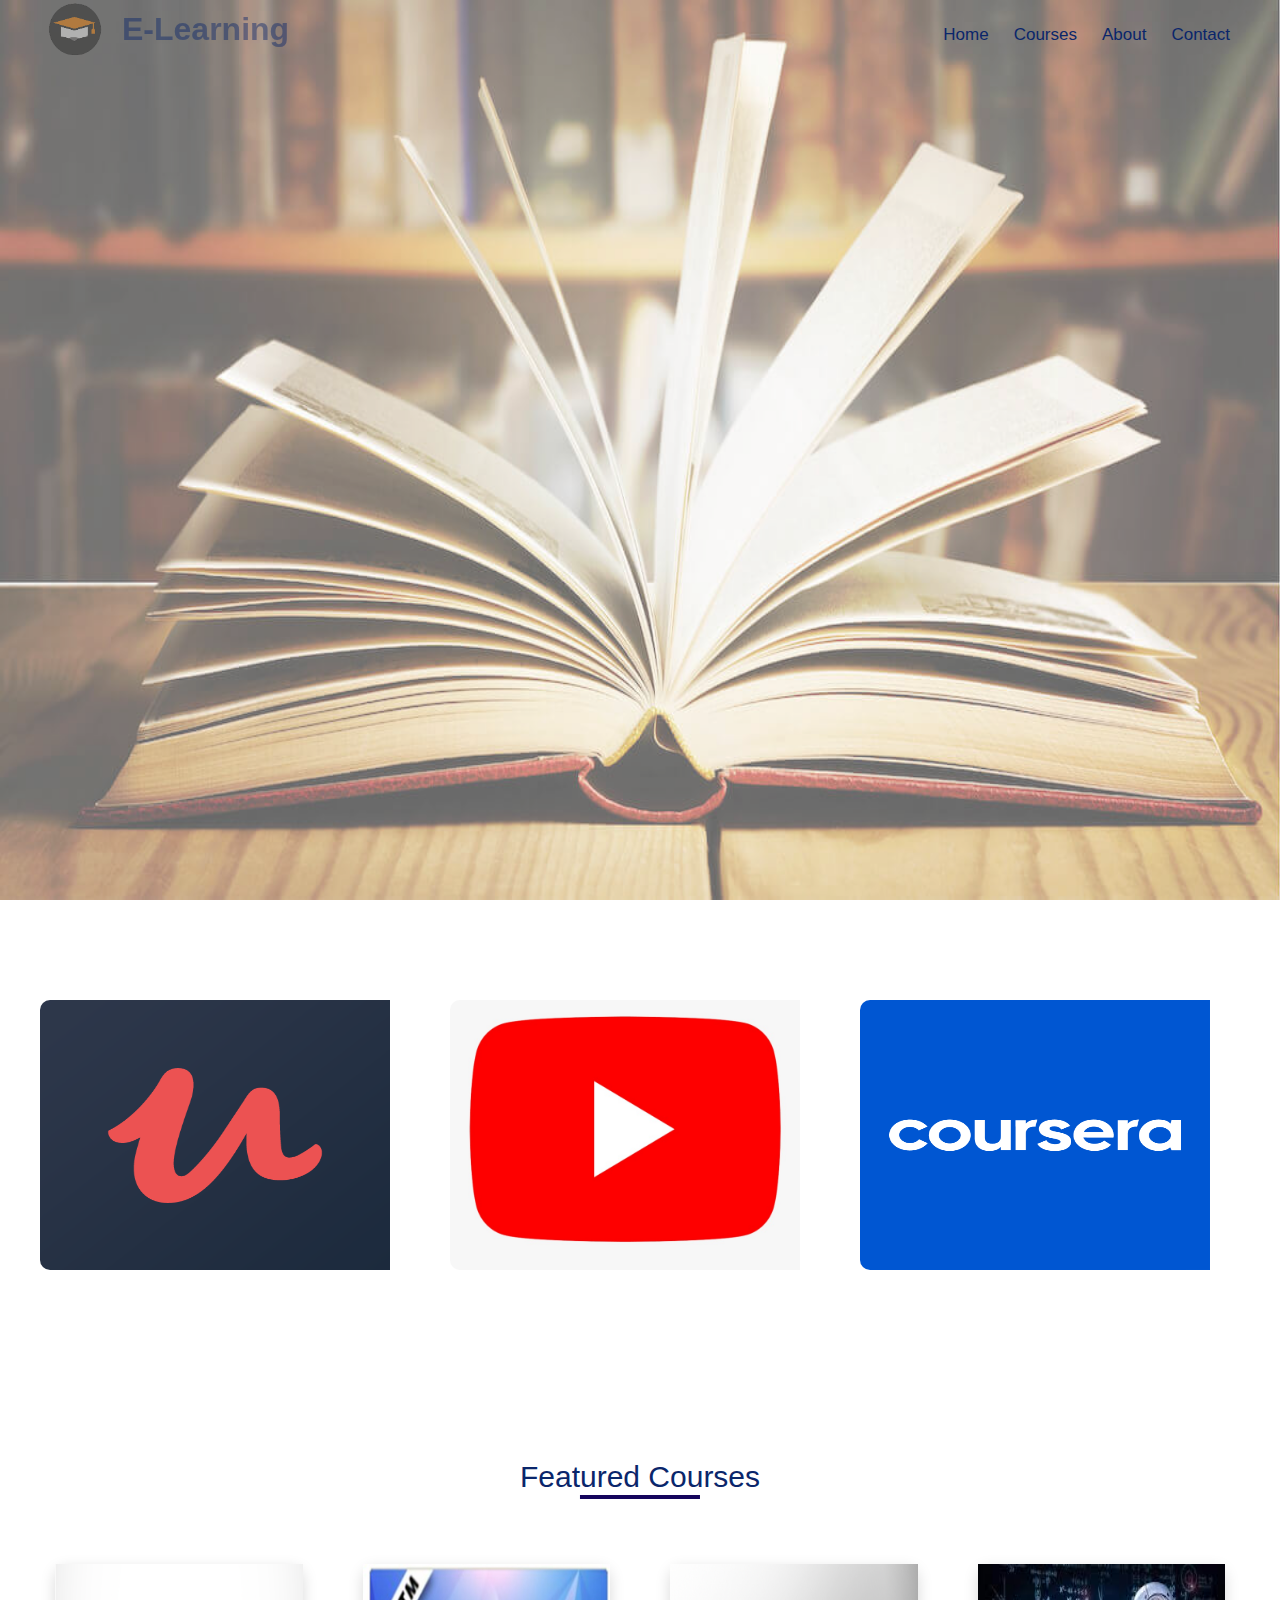
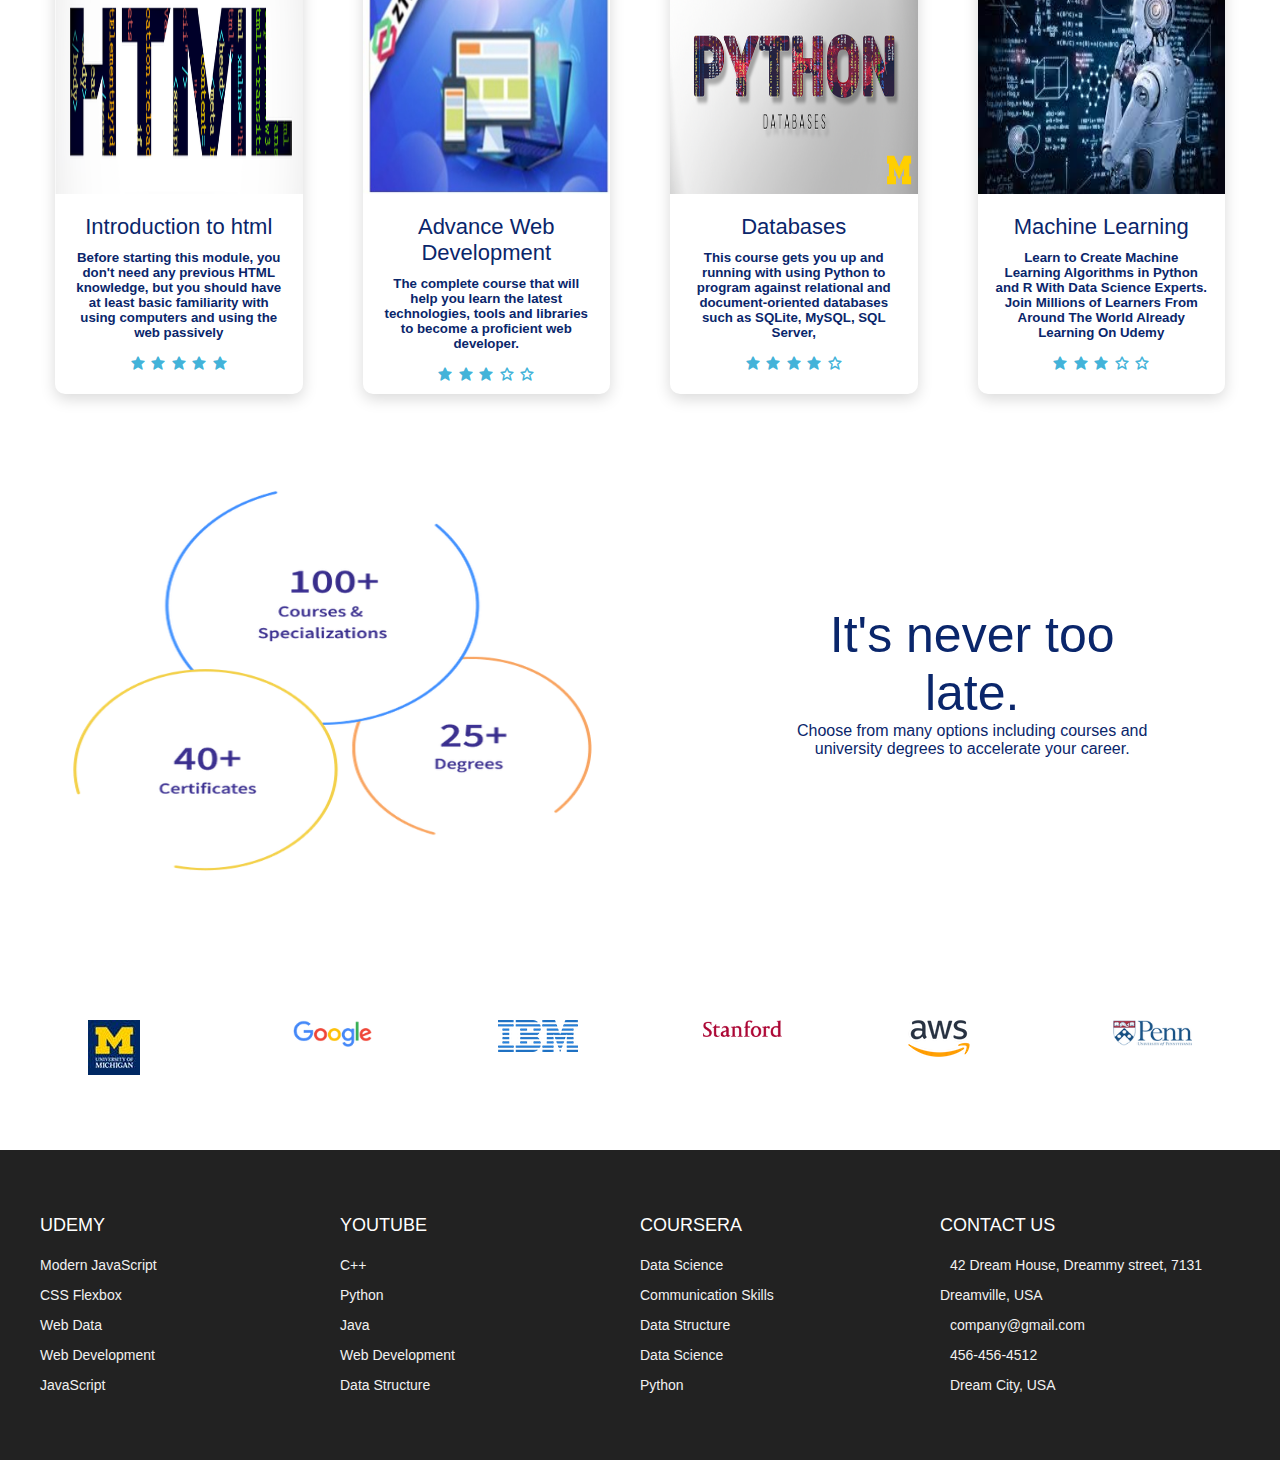
<file: index.html>
<!DOCTYPE html>
<html lang="en">

<head>
  <meta charset="UTF-8" />
  <meta name="viewport" content="width=device-width, initial-scale=1.0" />
  <!-- Favicon -->
  <link rel="shortcut icon" href="/images/main_logo.png" type="image/x-icon">
  <!-- Box icons -->
  <link rel="stylesheet" href="https://cdn.jsdelivr.net/npm/boxicons@latest/css/boxicons.min.css" />

  <!-- Custom StyleSheet -->
  <link rel="stylesheet" href="./css/styles.css" />
  <title>E-Learning</title>
</head>

<body>
  <!-- Header -->
  <header id="home" class="header">
    <img class="bg" src="images/background1.jpg" alt="">
    
    <!-- Navigation -->
    <nav class="nav">
      <div class="navigation container">
        <div class="logo">
          <img src="images/main_logo.png" alt="">
          <h1>E-Learning</h1>
        </div>

        <div class="menu">
          <div class="top-nav">
            <div class="logo">
              <!-- <h1>LOGO</h1> -->
            </div>
            <div class="close">
              <i class="bx bx-x"></i>
            </div>
          </div>

          <ul class="nav-list">
            <li class="nav-item">
              <a href="#home" class="nav-link scroll-link">Home</a>
            </li>
            <li class="nav-item">
              <a href="#courses" class="nav-link">Courses</a>
            </li>
            <li class="nav-item">
              <a href="#about" class="nav-link scroll-link">About</a>
            </li>
            <li class="nav-item">
              <a href="#footer" class="nav-link scroll-link">Contact</a>
            </li>
            <!-- <li class="nav-item">
              <a href="#account" class="nav-link scroll-link">Account</a>
            </li> -->
            <!-- <li class="nav-item">
              <a href="cart.html" class="nav-link icon"><i class="bx bx-shopping-bag"></i></a>
            </li> -->
          </ul>
        </div>

        <a href="cart.html" class="cart-icon">
          <i class="bx bx-shopping-bag"></i>
        </a>

        <div class="hamburger">
          <i class="bx bx-menu"></i>
        </div>
      </div>
    </nav>

    <!-- Hero -->
    
    
     

    <div class="hero-content">
      <div id="myBlinkingDiv"><h2>Enroll for free<br> starts from 15 th july</h2></div>
      
      <h1>
        <span>Thoroughgoing way </span>
        <span>to educate</span>
      </h1>
      <a class="btn" href="http://localhost/course/">Register Now</a>
    </div>
  </header>

  <!-- Main -->
  <main>
    <section class="advert section">
      <div class="advert-center container">
        <div class="advert-box">
          <div class="dotted">
            <div class="content">
              <!-- <h2>
                Girls <br />
                Clothing
              </h2>
              <h4>Worlds Best Brands</h4> -->
            </div>
          </div>
          <a href="udemy.html"> <img src="images/udemy_logo2.png" alt=""></a>
        </div>

        <div class="advert-box">
          <div class="dotted">
            <div class="content">
              <!-- <h2>
                Summer <br />
                Clothing
              </h2>
              <h4>Worlds Best Brands</h4> -->
            </div>
          </div>
        <a href="youtube.html"> <img src="images/youtube_logo.jpeg" alt=""></a>
        </div>

        <div class="advert-box">
          <div class="dotted">
            <div class="content">
              <!-- <h2>
                Boys <br />
                Clothing
              </h2>
              <h4>Worlds Best Brands</h4> -->
            </div>
          </div>
          <a href="coursera.html"> <img src="images/coursera_logo.png" alt=""></a>
        </div>
      </div>
    </section>

    <!-- Featured -->
    <section class="section featured" id="courses">
      <div class="title">
        <h1>Featured Courses</h1>
      </div>

      <div class="product-center container">
        <div class="product">
          <div class="product-header">
              <img src="images/coursera_c1.png" alt="">
              <ul class="icons">
                  <span><i class="bx bx-heart"></i></span>
                  <a href="cart.html"> <span><i class="bx bx-shopping-bag"></i></span>
                  </a>
                  <span><i class="bx bx-search"></i></span>
              </ul>
          </div>
          <div class="product-footer">
              
                  <h3>Introduction to html</h3>
                  <h5>Before starting this module, you don't need any previous HTML knowledge, but you should have at least basic familiarity with using computers and using the web passively</h5>
              
              <div class="rating">
                  <i class="bx bxs-star"></i>
                  <i class="bx bxs-star"></i>
                  <i class="bx bxs-star"></i>
                  <i class="bx bxs-star"></i>
                  <i class="bx bxs-star"></i>
              </div>
              <h4 class="price"></h4>
          </div>
      </div>
      <div class="product">
        <div class="product-header">
            <img src="images/udemy_c6.jpeg" alt="">

            <ul class="icons">
                <span><i class="bx bx-heart"></i></span>
                <span><i class="bx bx-shopping-bag"></i></span>
                <span><i class="bx bx-search"></i></span>
            </ul>
        </div>
        <div class="product-footer">
            <h3>Advance Web Development</h3>
            <h5>  The complete course that will help you learn the latest technologies, tools and libraries to become a proficient web developer. </h5>
            <div class="rating">
                <i class="bx bxs-star"></i>
                <i class="bx bxs-star"></i>
                <i class="bx bxs-star"></i>
                <i class="bx bx-star"></i>
                <i class="bx bx-star"></i>
            </div>
            <h4 class="price"></h4>
        </div>
    </div>
    <div class="product">
      <div class="product-header">
          <img src="images/coursera_c8.png" alt="">

          <ul class="icons">
              <span><i class="bx bx-heart"></i></span>
              <span><i class="bx bx-shopping-bag"></i></span>
              <span><i class="bx bx-search"></i></span>
          </ul>
      </div>
      <div class="product-footer">
          <h3>Databases</h3>
          <h5>This course gets you up and running with using Python to program against relational and document-oriented databases such as SQLite, MySQL, SQL Server,</h5>
          <div class="rating">
              <i class="bx bxs-star"></i>
              <i class="bx bxs-star"></i>
              <i class="bx bxs-star"></i>
              <i class="bx bxs-star"></i>
              <i class="bx bx-star"></i>
          </div>
          <h4 class="price"></h4>
      </div>
  </div>
  <div class="product">
    <div class="product-header">
        <img src="images/udemy_c9.jpg" alt="">

        <ul class="icons">
            <span><i class="bx bx-heart"></i></span>
            <span><i class="bx bx-shopping-bag"></i></span>
            <span><i class="bx bx-search"></i></span>
        </ul>
    </div>
    <div class="product-footer">
        <h3>Machine Learning</h3>
        <h5>Learn to Create Machine Learning Algorithms in Python and R With Data Science Experts. Join Millions of Learners From Around The World Already Learning On Udemy</h5>
        <div class="rating">
            <i class="bx bxs-star"></i>
            <i class="bx bxs-star"></i>
            <i class="bx bxs-star"></i>
            <i class="bx bx-star"></i>
            <i class="bx bx-star"></i>
        </div>
        <h4 class="price"></h4>
    </div>
</div>
      </div>
    </section>

    

    <!-- Product Banner -->
    <section class="banner">
      <div class="banner2">
      <div class="courses2">
        <img src="images/courses_img.png" alt="">
      </div>
      <div class="content2">
         
        <h2>It's never too late.</h2>
        <p>Choose from many options including courses and university degrees to accelerate your career.</p>
      </div>
    </div>
    </section>

    <!-- Brands -->
    <section class="section">
      <div class="brands-center container">
        <div class="brand">
          <img src="images/1_partner.jpeg" alt="" />
        </div>
        <div class="brand">
          <img src="images/2_partner.png" alt="" />
        </div>
        <div class="brand">
          <img src="images/3_partner.png" alt="" />
        </div>
        <div class="brand">
          <img src="images/4_partner.png" alt="" />
        </div>
        <div class="brand">
          <img src="images/5_partner.png" alt="" />
        </div>
        <div class="brand">
          <img src="images/6_partner.png" alt="" />
        </div>
      </div>
    </section>
  </main>

  <!-- Footer -->
  <footer id="footer" class="section footer">
    <div class="container">
      <div class="footer-container">
        <div class="footer-center">
          <h3>UDEMY</h3>
          <a href="udemy.html">Modern JavaScript</a>
          <a href="udemy.html">CSS Flexbox</a>
          <a href="udemy.html">Web Data</a>
          <a href="udemy.html">Web Development</a>
          <a href="udemy.html">JavaScript</a>
        </div>
        <div class="footer-center">
          <h3>YOUTUBE</h3>
          <a href="youtube.html">C++</a>
          <a href="youtube.html">Python</a>
          <a href="youtube.html">Java</a>
          <a href="youtube.html">Web Development</a>
          <a href="youtube.html">Data Structure</a>
        </div>
        <div class="footer-center">
          <h3>COURSERA</h3>
          <a href="coursera.html">Data Science</a>
          <a href="coursera.html">Communication Skills</a>
          <a href="coursera.html">Data Structure</a>
          <a href="coursera.html">Data Science</a>
          <a href="coursera.html">Python</a>
        </div>
        <div class="footer-center">
          <h3>CONTACT US</h3>
          <div>
            <span>
              <i class="fas fa-map-marker-alt"></i>
            </span>
            42 Dream House, Dreammy street, 7131 Dreamville, USA
          </div>
          <div>
            <span>
              <i class="far fa-envelope"></i>
            </span>
            company@gmail.com
          </div>
          <div>
            <span>
              <i class="fas fa-phone"></i>
            </span>
            456-456-4512
          </div>
          <div>
            <span>
              <i class="far fa-paper-plane"></i>
            </span>
            Dream City, USA
          </div>
        </div>
      </div>
    </div>
    </div>
  </footer>
  <!-- End Footer -->

  <!-- GSAP -->
  <script src="https://cdnjs.cloudflare.com/ajax/libs/gsap/3.5.1/gsap.min.js"></script>
  <!-- Custom Script -->
  <script src="./js/index.js"></script>
</body>

</html>
</file>
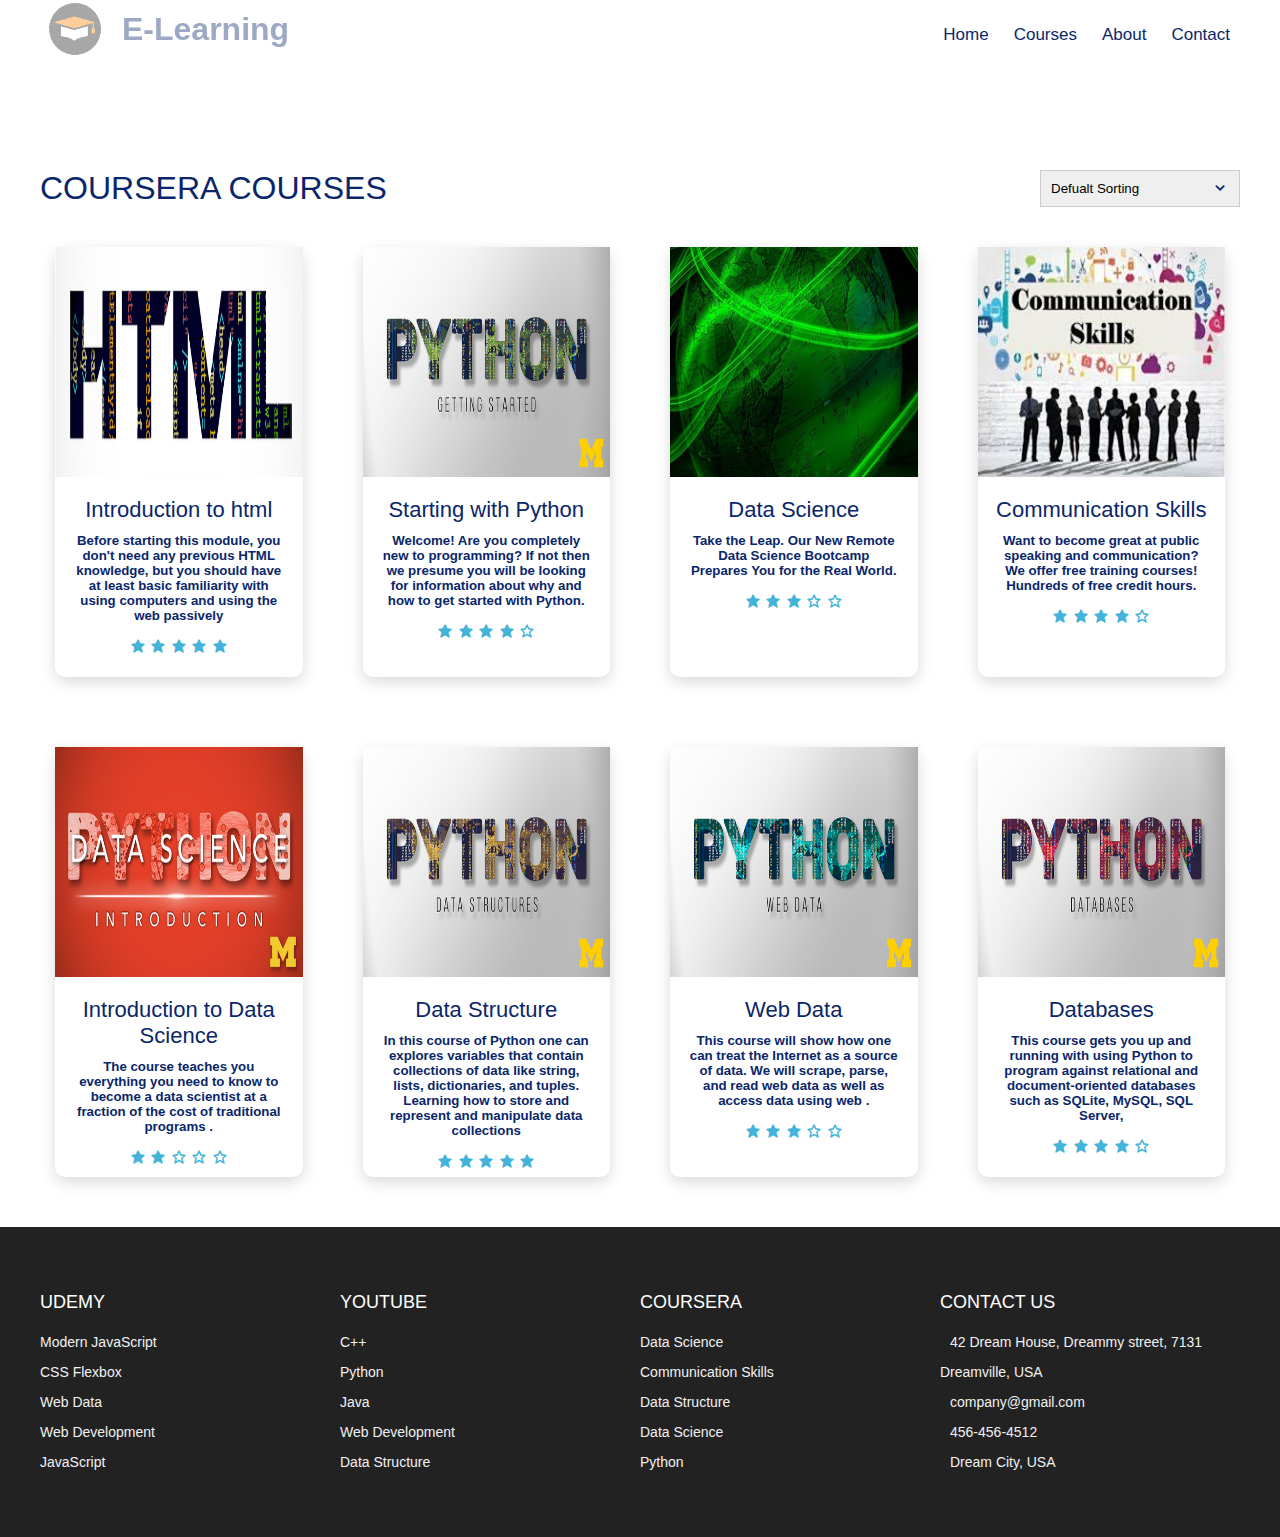
<file: coursera.html>
<!DOCTYPE html>
<html lang="en">

<head>
    <meta charset="UTF-8" />
    <meta name="viewport" content="width=device-width, initial-scale=1.0" />
    <!-- Favicon -->
    <link rel="shortcut icon" href="images/main_logo.png" type="image/x-icon">

    <!-- Box icons -->
    <link rel="stylesheet" href="https://cdn.jsdelivr.net/npm/boxicons@latest/css/boxicons.min.css" />

    <!-- Custom StyleSheet -->
    <link rel="stylesheet" href="./css/styles.css" />
    <title>Coursera courses</title>
</head>

<body>
    <!-- Navigation -->
    <nav class="nav">
        <div class="navigation container">
          <div class="logo">
            <img src="images/main_logo.png" alt="">
            <h1>E-Learning</h1>
          </div>
  
          <div class="menu">
            <div class="top-nav">
              <div class="logo">
                <!-- <h1>LOGO</h1> -->
              </div>
              <div class="close">
                <i class="bx bx-x"></i>
              </div>
            </div>
  
            <ul class="nav-list">
              <li class="nav-item">
                <a href="index.html" class="nav-link ">Home</a>
              </li>
              <li class="nav-item">
                <a href="#courses" class="nav-link">Courses</a>
              </li>
              <li class="nav-item">
                <a href="#about" class="nav-link scroll-link">About</a>
              </li>
              <li class="nav-item">
                <a href="#footer" class="nav-link scroll-link">Contact</a>
              </li>
              <!-- <li class="nav-item">
                <a href="#account" class="nav-link scroll-link">Account</a>
              </li> -->
              <!-- <li class="nav-item">
                <a href="cart.html" class="nav-link icon"><i class="bx bx-shopping-bag"></i></a>
              </li> -->
            </ul>
          </div>
  
          <a href="cart.html" class="cart-icon">
            <i class="bx bx-shopping-bag"></i>
          </a>
  
          <div class="hamburger">
            <i class="bx bx-menu"></i>
          </div>
        </div>
      </nav>
  
  

    <!-- All Products -->
    <section class="section all-products" id="products">
        <div class="top container">
            <h1>COURSERA COURSES</h1>
            <form>
                <select>
                    <option value="1">Defualt Sorting</option>
                    <option value="2">Sort By Price</option>
                    <option value="3">Sort By Popularity</option>
                    <option value="5">Sort By Rating</option>
                </select>
                <span><i class='bx bx-chevron-down'></i></span>
            </form>
        </div>

        <div class="product-center container">
            <div class="product">
                <div class="product-header">
                    <img src="images/coursera_c1.png" alt="">
                    <ul class="icons">
                        <span><i class="bx bx-heart"></i></span>
                        <a href="cart.html"> <span><i class="bx bx-shopping-bag"></i></span>
                        </a>
                        <span><i class="bx bx-search"></i></span>
                    </ul>
                </div>
                <div class="product-footer">
                    <a href="product-details.html">
                        <h3>Introduction to html</h3>
                        <h5>Before starting this module, you don't need any previous HTML knowledge, but you should have at least basic familiarity with using computers and using the web passively</h5>
                    </a>
                    <div class="rating">
                        <i class="bx bxs-star"></i>
                        <i class="bx bxs-star"></i>
                        <i class="bx bxs-star"></i>
                        <i class="bx bxs-star"></i>
                        <i class="bx bxs-star"></i>
                    </div>
                    <h4 class="price"></h4>
                </div>
            </div>
            <div class="product">
                <div class="product-header">
                    <img src="images/coursera_c10.png" alt="">

                    <ul class="icons">
                        <span><i class="bx bx-heart"></i></span>
                        <span><i class="bx bx-shopping-bag"></i></span>
                        <span><i class="bx bx-search"></i></span>
                    </ul>
                </div>
                <div class="product-footer">
                    <h3>Starting with Python</h3>
                    <h5>Welcome! Are you completely new to programming? If not then we presume you will be looking for information about why and how to get started with Python.</h5>
                    <div class="rating">
                        <i class="bx bxs-star"></i>
                        <i class="bx bxs-star"></i>
                        <i class="bx bxs-star"></i>
                        <i class="bx bxs-star"></i>
                        <i class="bx bx-star"></i>
                    </div>
                    <h4 class="price"></h4>
                </div>
            </div>
            <div class="product">
                <div class="product-header">
                    <img src="images/coursera_c3.jpg" alt="">

                    <ul class="icons">
                        <span><i class="bx bx-heart"></i></span>
                        <span><i class="bx bx-shopping-bag"></i></span>
                        <span><i class="bx bx-search"></i></span>
                    </ul>
                </div>
                <div class="product-footer">
                    <h3>Data Science</h3>
                    <h5>Take the Leap. Our New Remote Data Science Bootcamp Prepares You for the Real World.</h5>
                    <div class="rating">
                        <i class="bx bxs-star"></i>
                        <i class="bx bxs-star"></i>
                        <i class="bx bxs-star"></i>
                        <i class="bx bx-star"></i>
                        <i class="bx bx-star"></i>
                    </div>
                    <h4 class="price"></h4>
                </div>
            </div>
            <div class="product">
                <div class="product-header">
                    <img src="images/coursera_c11.jpg" alt="">

                    <ul class="icons">
                        <span><i class="bx bx-heart"></i></span>
                        <span><i class="bx bx-shopping-bag"></i></span>
                        <span><i class="bx bx-search"></i></span>
                    </ul>
                </div>
                <div class="product-footer">
                    <h3>Communication Skills </h3>
                    <h5>Want to become great at public speaking and communication? We offer free training courses! Hundreds of free credit hours. </h5>
                    <div class="rating">
                        <i class="bx bxs-star"></i>
                        <i class="bx bxs-star"></i>
                        <i class="bx bxs-star"></i>
                        <i class="bx bxs-star"></i>
                        <i class="bx bx-star"></i>
                    </div>
                    <h4 class="price"></h4>
                </div>
            </div>
            <div class="product">
                <div class="product-header">
                    <img src="images/coursera_c5.png" alt="">

                    <ul class="icons">
                        <span><i class="bx bx-heart"></i></span>
                        <span><i class="bx bx-shopping-bag"></i></span>
                        <span><i class="bx bx-search"></i></span>
                    </ul>
                </div>
                <div class="product-footer">
                    <h3>Introduction to Data Science</h3>
                    <h5>The course teaches you everything you need to know to become a data scientist at a fraction of the cost of traditional programs .</h5>
                    <div class="rating">
                        <i class="bx bxs-star"></i>
                        <i class="bx bxs-star"></i>
                        <i class="bx bx-star"></i>
                        <i class="bx bx-star"></i>
                        <i class="bx bx-star"></i>
                    </div>
                    <h4 class="price"></h4>
                </div>
            </div>
            <div class="product">
                <div class="product-header">
                    <img src="images/coursera_c9.png" alt="">

                    <ul class="icons">
                        <span><i class="bx bx-heart"></i></span>
                        <span><i class="bx bx-shopping-bag"></i></span>
                        <span><i class="bx bx-search"></i></span>
                    </ul>
                </div>
                <div class="product-footer">
                    <h3>Data Structure</h3>
                    <h5>In this course of Python one can explores variables that contain collections of data like string, lists, dictionaries, and tuples. Learning how to store and represent and manipulate data collections</h5>
                    <div class="rating">
                        <i class="bx bxs-star"></i>
                        <i class="bx bxs-star"></i>
                        <i class="bx bxs-star"></i>
                        <i class="bx bxs-star"></i>
                        <i class="bx bxs-star"></i>
                    </div>
                    <h4 class="price"></h4>
                </div>
            </div>
            <div class="product">
                <div class="product-header">
                    <img src="images/coursera_c7.png" alt="">

                    <ul class="icons">
                        <span><i class="bx bx-heart"></i></span>
                        <span><i class="bx bx-shopping-bag"></i></span>
                        <span><i class="bx bx-search"></i></span>
                    </ul>
                </div>
                <div class="product-footer">
                    <h3>Web Data</h3>
                    <h5>This course will show how one can treat the Internet as a source of data. We will scrape, parse, and read web data as well as access data using web​ .</h5>
                    <div class="rating">
                        <i class="bx bxs-star"></i>
                        <i class="bx bxs-star"></i>
                        <i class="bx bxs-star"></i>
                        <i class="bx bx-star"></i>
                        <i class="bx bx-star"></i>
                    </div>
                    <h4 class="price"></h4>
                </div>
            </div>
            <div class="product">
                <div class="product-header">
                    <img src="images/coursera_c8.png" alt="">

                    <ul class="icons">
                        <span><i class="bx bx-heart"></i></span>
                        <span><i class="bx bx-shopping-bag"></i></span>
                        <span><i class="bx bx-search"></i></span>
                    </ul>
                </div>
                <div class="product-footer">
                    <h3>Databases</h3>
                    <h5>This course gets you up and running with using Python to program against relational and document-oriented databases such as SQLite, MySQL, SQL Server,</h5>
                    <div class="rating">
                        <i class="bx bxs-star"></i>
                        <i class="bx bxs-star"></i>
                        <i class="bx bxs-star"></i>
                        <i class="bx bxs-star"></i>
                        <i class="bx bx-star"></i>
                    </div>
                    <h4 class="price"></h4>
                </div>
            </div>
        </div>
    </section>

  



    <!-- Footer -->
  <footer id="footer" class="section footer">
    <div class="container">
      <div class="footer-container">
        <div class="footer-center">
          <h3>UDEMY</h3>
          <a href="udemy.html">Modern JavaScript</a>
          <a href="udemy.html">CSS Flexbox</a>
          <a href="udemy.html">Web Data</a>
          <a href="udemy.html">Web Development</a>
          <a href="udemy.html">JavaScript</a>
        </div>
        <div class="footer-center">
          <h3>YOUTUBE</h3>
          <a href="youtube.html">C++</a>
          <a href="youtube.html">Python</a>
          <a href="youtube.html">Java</a>
          <a href="youtube.html">Web Development</a>
          <a href="youtube.html">Data Structure</a>
        </div>
        <div class="footer-center">
          <h3>COURSERA</h3>
          <a href="coursera.html">Data Science</a>
          <a href="coursera.html">Communication Skills</a>
          <a href="coursera.html">Data Structure</a>
          <a href="coursera.html">Data Science</a>
          <a href="coursera.html">Python</a>
        </div>
        <div class="footer-center">
          <h3>CONTACT US</h3>
          <div>
            <span>
              <i class="fas fa-map-marker-alt"></i>
            </span>
            42 Dream House, Dreammy street, 7131 Dreamville, USA
          </div>
          <div>
            <span>
              <i class="far fa-envelope"></i>
            </span>
            company@gmail.com
          </div>
          <div>
            <span>
              <i class="fas fa-phone"></i>
            </span>
            456-456-4512
          </div>
          <div>
            <span>
              <i class="far fa-paper-plane"></i>
            </span>
            Dream City, USA
          </div>
        </div>
      </div>
    </div>
    </div>
  </footer>
  <!-- End Footer -->

    <!-- GSAP -->
    <script src="https://cdnjs.cloudflare.com/ajax/libs/gsap/3.5.1/gsap.min.js"></script>
    <!-- Custom Script -->
    <script src="./js/index.js"></script>
</body>

</html>
</file>
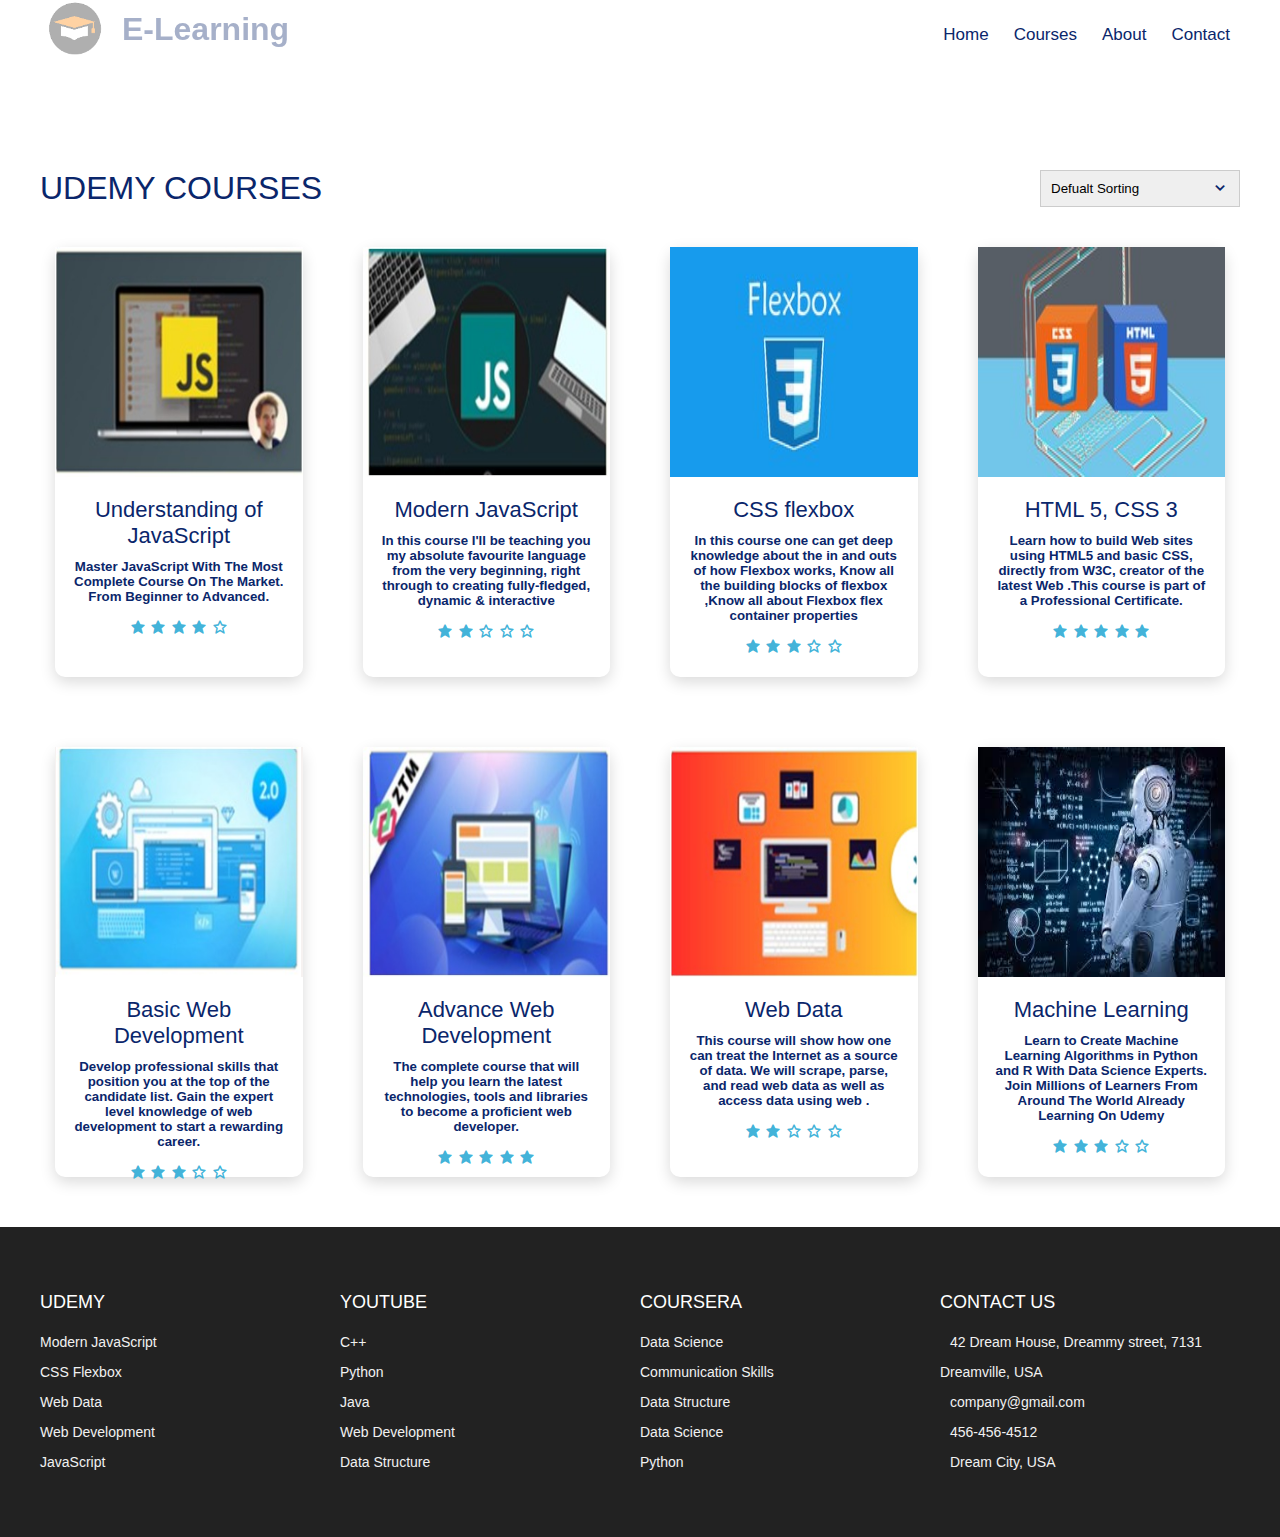
<file: udemy.html>
<!DOCTYPE html>
<html lang="en">

<head>
    <meta charset="UTF-8" />
    <meta name="viewport" content="width=device-width, initial-scale=1.0" />
    <!-- Favicon -->
    <link rel="shortcut icon" href="images/main_logo.png" type="image/x-icon">

    <!-- Box icons -->
    <link rel="stylesheet" href="https://cdn.jsdelivr.net/npm/boxicons@latest/css/boxicons.min.css" />

    <!-- Custom StyleSheet -->
    <link rel="stylesheet" href="./css/styles.css" />
    <title>Udemy courses</title>
</head>

<body>
    <!-- Navigation -->
    <nav class="nav">
        <div class="navigation container">
          <div class="logo">
            <img src="images/main_logo.png" alt="">
            <h1>E-Learning</h1>
          </div>
  
          <div class="menu">
            <div class="top-nav">
              <div class="logo">
                <!-- <h1>LOGO</h1> -->
              </div>
              <div class="close">
                <i class="bx bx-x"></i>
              </div>
            </div>
  
            <ul class="nav-list">
              <li class="nav-item">
                <a href="index.html" class="nav-link ">Home</a>
              </li>
              <li class="nav-item">
                <a href="#courses" class="nav-link">Courses</a>
              </li>
              <li class="nav-item">
                <a href="#about" class="nav-link scroll-link">About</a>
              </li>
              <li class="nav-item">
                <a href="#footer" class="nav-link scroll-link">Contact</a>
              </li>
              <!-- <li class="nav-item">
                <a href="#account" class="nav-link scroll-link">Account</a>
              </li> -->
              <!-- <li class="nav-item">
                <a href="cart.html" class="nav-link icon"><i class="bx bx-shopping-bag"></i></a>
              </li> -->
            </ul>
          </div>
  
          <a href="cart.html" class="cart-icon">
            <i class="bx bx-shopping-bag"></i>
          </a>
  
          <div class="hamburger">
            <i class="bx bx-menu"></i>
          </div>
        </div>
      </nav>
  
  

    <!-- All Products -->
    <section class="section all-products" id="products">
        <div class="top container">
            <h1>UDEMY COURSES</h1>
            <form>
                <select>
                    <option value="1">Defualt Sorting</option>
                    <option value="2">Sort By Price</option>
                    <option value="3">Sort By Popularity</option>
                    <option value="5">Sort By Rating</option>
                </select>
                <span><i class='bx bx-chevron-down'></i></span>
            </form>
        </div>

        <div class="product-center container">
            <div class="product">
                <div class="product-header">
                    <img src="images/udemy_c1.jpeg" alt="">
                    <ul class="icons">
                        <span><i class="bx bx-heart"></i></span>
                        <a href="cart.html"> <span><i class="bx bx-shopping-bag"></i></span>
                        </a>
                        <span><i class="bx bx-search"></i></span>
                    </ul>
                </div>
                <div class="product-footer">
                    <a href="product-details.html">
                        <h3>Understanding of JavaScript</h3>
                        <h5>Master JavaScript With The Most Complete Course On The Market. From Beginner to Advanced. </h5>
                    </a>
                    <div class="rating">
                        <i class="bx bxs-star"></i>
                        <i class="bx bxs-star"></i>
                        <i class="bx bxs-star"></i>
                        <i class="bx bxs-star"></i>
                        <i class="bx bx-star"></i>
                    </div>
                    <h4 class="price"></h4>
                </div>
            </div>
            <div class="product">
                <div class="product-header">
                    <img src="images/udemy_c2.jpeg" alt="">

                    <ul class="icons">
                        <span><i class="bx bx-heart"></i></span>
                        <span><i class="bx bx-shopping-bag"></i></span>
                        <span><i class="bx bx-search"></i></span>
                    </ul>
                </div>
                <div class="product-footer">
                    <h3>Modern JavaScript</h3>
                    <h5>In this course I'll be teaching you my absolute favourite language from the very beginning, right through to creating fully-fledged, dynamic & interactive</h5>
                    <div class="rating">
                        <i class="bx bxs-star"></i>
                        <i class="bx bxs-star"></i>
                        <i class="bx bx-star"></i>
                        <i class="bx bx-star"></i>
                        <i class="bx bx-star"></i>
                    </div>
                    <h4 class="price"></h4>
                </div>
            </div>
            <div class="product">
                <div class="product-header">
                    <img src="images/udemy_c11.jpg" alt="">

                    <ul class="icons">
                        <span><i class="bx bx-heart"></i></span>
                        <span><i class="bx bx-shopping-bag"></i></span>
                        <span><i class="bx bx-search"></i></span>
                    </ul>
                </div>
                <div class="product-footer">
                    <h3>CSS flexbox</h3>
                    <h5>In this course one can get deep knowledge about the in and outs of how Flexbox works,
                    Know all the building blocks of flexbox ,Know all about Flexbox flex container properties</h5>
                    <div class="rating">
                        <i class="bx bxs-star"></i>
                        <i class="bx bxs-star"></i>
                        <i class="bx bxs-star"></i>
                        <i class="bx bx-star"></i>
                        <i class="bx bx-star"></i>
                    </div>
                    <h4 class="price"></h4>
                </div>
            </div>
            <div class="product">
                <div class="product-header">
                    <img src="images/udemy_c10.jpg" alt="">

                    <ul class="icons">
                        <span><i class="bx bx-heart"></i></span>
                        <span><i class="bx bx-shopping-bag"></i></span>
                        <span><i class="bx bx-search"></i></span>
                    </ul>
                </div>
                <div class="product-footer">
                    <h3>HTML 5, CSS 3</h3>
                    <h5>Learn how to build Web sites using HTML5 and basic CSS, directly from W3C, creator of the latest Web .This course is part of a Professional Certificate. </h5>
                    <div class="rating">
                        <i class="bx bxs-star"></i>
                        <i class="bx bxs-star"></i>
                        <i class="bx bxs-star"></i>
                        <i class="bx bxs-star"></i>
                        <i class="bx bxs-star"></i>
                    </div>
                    <h4 class="price"></h4>
                </div>
            </div>
            <div class="product">
                <div class="product-header">
                    <img src="images/udemy_c5.jpeg" alt="">

                    <ul class="icons">
                        <span><i class="bx bx-heart"></i></span>
                        <span><i class="bx bx-shopping-bag"></i></span>
                        <span><i class="bx bx-search"></i></span>
                    </ul>
                </div>
                <div class="product-footer">
                    <h3>Basic Web Development</h3>
                    <h5>Develop professional skills that position you at the top of the candidate list. Gain the expert level knowledge of web development to start a rewarding career.</h5>
                    <div class="rating">
                        <i class="bx bxs-star"></i>
                        <i class="bx bxs-star"></i>
                        <i class="bx bxs-star"></i>
                        <i class="bx bx-star"></i>
                        <i class="bx bx-star"></i>
                    </div>
                    <h4 class="price"></h4>
                </div>
            </div>
            <div class="product">
                <div class="product-header">
                    <img src="images/udemy_c6.jpeg" alt="">

                    <ul class="icons">
                        <span><i class="bx bx-heart"></i></span>
                        <span><i class="bx bx-shopping-bag"></i></span>
                        <span><i class="bx bx-search"></i></span>
                    </ul>
                </div>
                <div class="product-footer">
                    <h3>Advance Web Development</h3>
                    <h5>  The complete course that will help you learn the latest technologies, tools and libraries to become a proficient web developer. </h5>
                    <div class="rating">
                        <i class="bx bxs-star"></i>
                        <i class="bx bxs-star"></i>
                        <i class="bx bxs-star"></i>
                        <i class="bx bxs-star"></i>
                        <i class="bx bxs-star"></i>
                    </div>
                    <h4 class="price"></h4>
                </div>
            </div>
            <div class="product">
                <div class="product-header">
                    <img src="images/udemy_c7.jpeg" alt="">

                    <ul class="icons">
                        <span><i class="bx bx-heart"></i></span>
                        <span><i class="bx bx-shopping-bag"></i></span>
                        <span><i class="bx bx-search"></i></span>
                    </ul>
                </div>
                <div class="product-footer">
                    <h3>Web Data</h3>
                    <h5>This course will show how one can treat the Internet as a source of data. We will scrape, parse, and read web data as well as access data using web​ .</h5>
                    <div class="rating">
                        <i class="bx bxs-star"></i>
                        <i class="bx bxs-star"></i>
                        <i class="bx bx-star"></i>
                        <i class="bx bx-star"></i>
                        <i class="bx bx-star"></i>
                    </div>
                    <h4 class="price"></h4>
                </div>
            </div>
            <div class="product">
                <div class="product-header">
                    <img src="images/udemy_c9.jpg" alt="">

                    <ul class="icons">
                        <span><i class="bx bx-heart"></i></span>
                        <span><i class="bx bx-shopping-bag"></i></span>
                        <span><i class="bx bx-search"></i></span>
                    </ul>
                </div>
                <div class="product-footer">
                    <h3>Machine Learning</h3>
                    <h5>Learn to Create Machine Learning Algorithms in Python and R With Data Science Experts. Join Millions of Learners From Around The World Already Learning On Udemy</h5>
                    <div class="rating">
                        <i class="bx bxs-star"></i>
                        <i class="bx bxs-star"></i>
                        <i class="bx bxs-star"></i>
                        <i class="bx bx-star"></i>
                        <i class="bx bx-star"></i>
                    </div>
                    <h4 class="price"></h4>
                </div>
            </div>
        </div>
    </section>

    


    <!-- Footer -->
  <footer id="footer" class="section footer">
    <div class="container">
      <div class="footer-container">
        <div class="footer-center">
          <h3>UDEMY</h3>
          <a href="udemy.html">Modern JavaScript</a>
          <a href="udemy.html">CSS Flexbox</a>
          <a href="udemy.html">Web Data</a>
          <a href="udemy.html">Web Development</a>
          <a href="udemy.html">JavaScript</a>
        </div>
        <div class="footer-center">
          <h3>YOUTUBE</h3>
          <a href="youtube.html">C++</a>
          <a href="youtube.html">Python</a>
          <a href="youtube.html">Java</a>
          <a href="youtube.html">Web Development</a>
          <a href="youtube.html">Data Structure</a>
        </div>
        <div class="footer-center">
          <h3>COURSERA</h3>
          <a href="coursera.html">Data Science</a>
          <a href="coursera.html">Communication Skills</a>
          <a href="coursera.html">Data Structure</a>
          <a href="coursera.html">Data Science</a>
          <a href="coursera.html">Python</a>
        </div>
        <div class="footer-center">
          <h3>CONTACT US</h3>
          <div>
            <span>
              <i class="fas fa-map-marker-alt"></i>
            </span>
            42 Dream House, Dreammy street, 7131 Dreamville, USA
          </div>
          <div>
            <span>
              <i class="far fa-envelope"></i>
            </span>
            company@gmail.com
          </div>
          <div>
            <span>
              <i class="fas fa-phone"></i>
            </span>
            456-456-4512
          </div>
          <div>
            <span>
              <i class="far fa-paper-plane"></i>
            </span>
            Dream City, USA
          </div>
        </div>
      </div>
    </div>
    </div>
  </footer>
  <!-- End Footer -->

    <!-- GSAP -->
    <script src="https://cdnjs.cloudflare.com/ajax/libs/gsap/3.5.1/gsap.min.js"></script>
    <!-- Custom Script -->
    <script src="./js/index.js"></script>
</body>

</html>
</file>
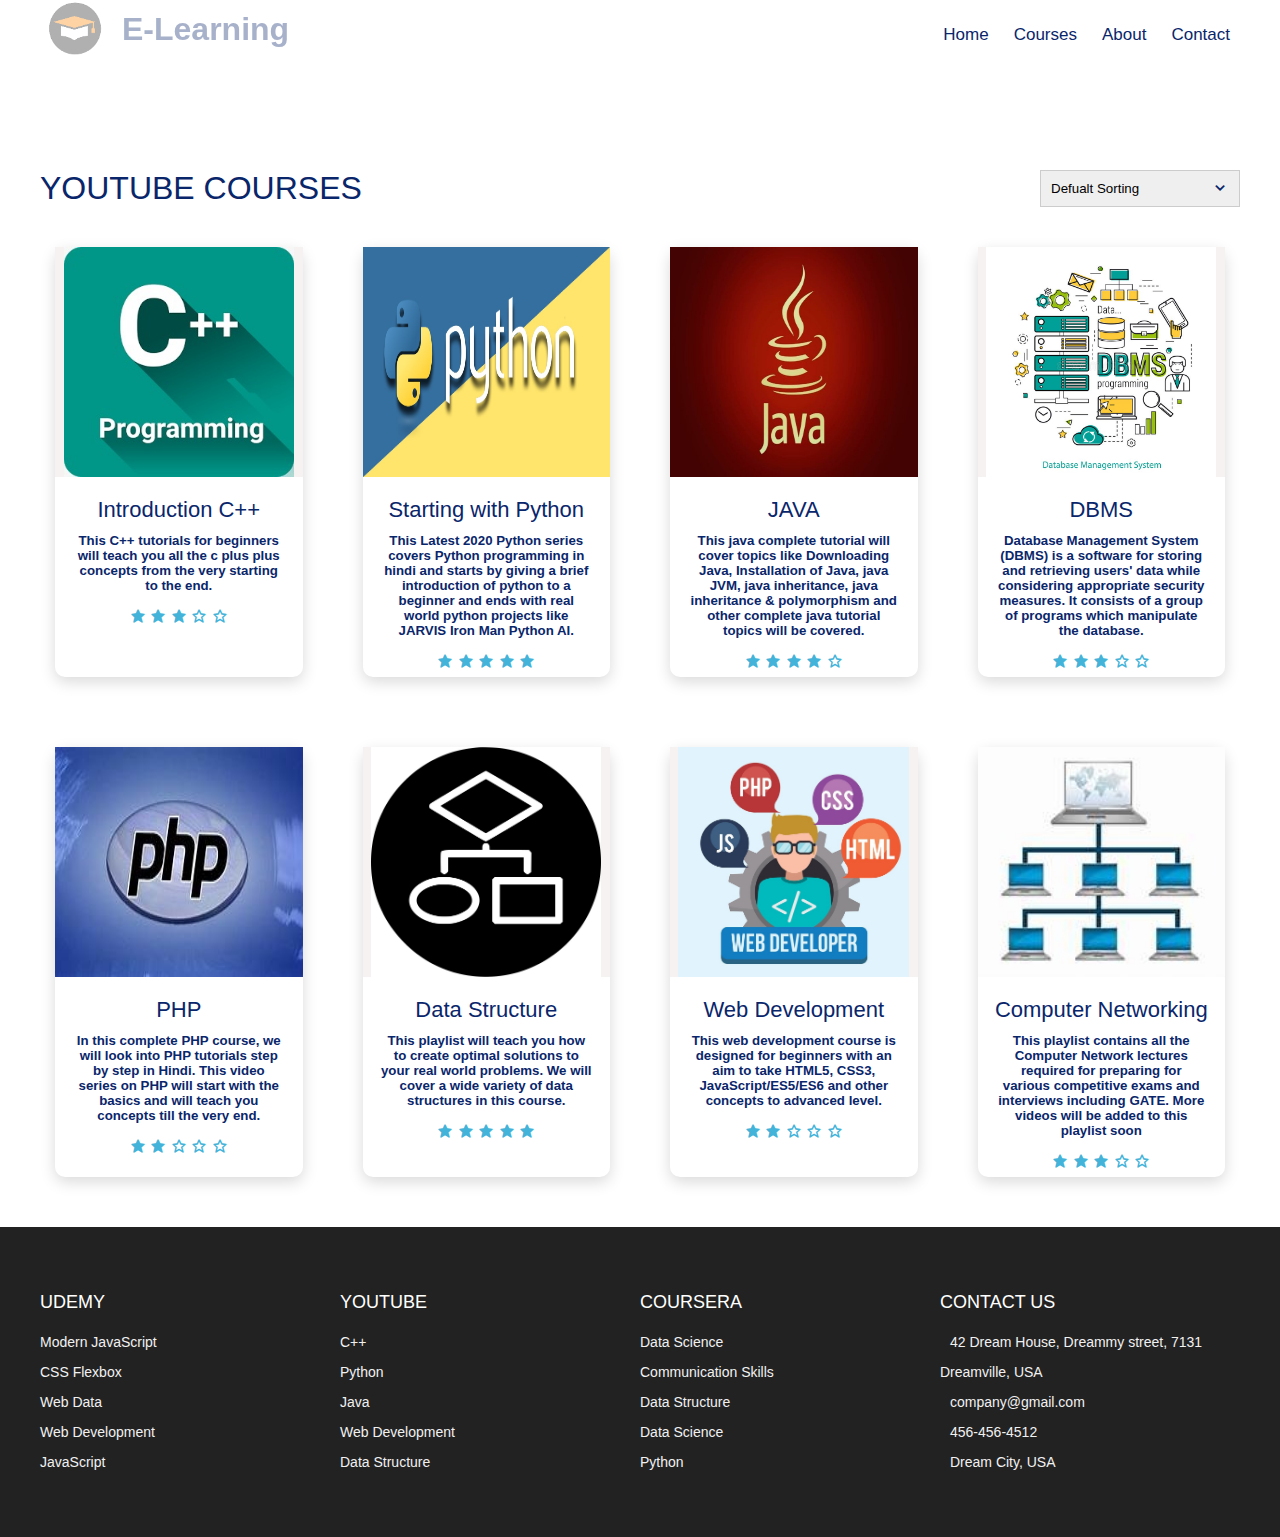
<file: youtube.html>
<!DOCTYPE html>
<html lang="en">

<head>
    <meta charset="UTF-8" />
    <meta name="viewport" content="width=device-width, initial-scale=1.0" />
    <!-- Favicon -->
    <link rel="shortcut icon" href="images/main_logo.png" type="image/x-icon">

    <!-- Box icons -->
    <link rel="stylesheet" href="https://cdn.jsdelivr.net/npm/boxicons@latest/css/boxicons.min.css" />

    <!-- Custom StyleSheet -->
    <link rel="stylesheet" href="./css/styles.css" />
    <title> YOUTUBE COURSES</title>
    
</head>

<body>
    <!-- Navigation -->
    <nav class="nav">
        <div class="navigation container">
          <div class="logo">
            <img src="images/main_logo.png" alt="">
            <h1>E-Learning</h1>
          </div>
  
          <div class="menu">
            <div class="top-nav">
              <div class="logo">
                <!-- <h1>LOGO</h1> -->
              </div>
              <div class="close">
                <i class="bx bx-x"></i>
              </div>
            </div>
  
            <ul class="nav-list">
              <li class="nav-item">
                <a href="index.html" class="nav-link">Home</a>
              </li>
              <li class="nav-item">
                <a href="#courses" class="nav-link">Courses</a>
              </li>
              <li class="nav-item">
                <a href="#about" class="nav-link scroll-link">About</a>
              </li>
              <li class="nav-item">
                <a href="#footer" class="nav-link scroll-link">Contact</a>
              </li>
              <!-- <li class="nav-item">
                <a href="#account" class="nav-link scroll-link">Account</a>
              </li> -->
              <!-- <li class="nav-item">
                <a href="cart.html" class="nav-link icon"><i class="bx bx-shopping-bag"></i></a>
              </li> -->
            </ul>
          </div>
  
          <a href="cart.html" class="cart-icon">
            <i class="bx bx-shopping-bag"></i>
          </a>
  
          <div class="hamburger">
            <i class="bx bx-menu"></i>
          </div>
        </div>
      </nav>
  

    <!-- All Products -->
    <section class="section all-products" id="products">
        <div class="top container">
            <h1> YOUTUBE COURSES</h1>
            <form>
                <select>
                    <option value="1">Defualt Sorting</option>
                    <option value="2">Sort By Price</option>
                    <option value="3">Sort By Popularity</option>
                    <option value="5">Sort By Rating</option>
                </select>
                <span><i class='bx bx-chevron-down'></i></span>
            </form>
        </div>

        <div class="product-center container">
            <div class="product">
                <div class="product-header">
                    <img src="images/youtube_c1.jpeg" alt="">
                    <ul class="icons">
                        <span><i class="bx bx-heart"></i></span>
                        <a href="cart.html"> <span><i class="bx bx-shopping-bag"></i></span>
                        </a>
                        <span><i class="bx bx-search"></i></span>
                    </ul>
                </div>
                <div class="product-footer">
                    <a href="https://www.youtube.com/playlist?list=PLu0W_9lII9agpFUAlPFe_VNSlXW5uE0YL">
                        <h3>Introduction C++</h3>
                        <h5>This C++ tutorials for beginners will teach you all the c plus plus concepts from the very starting to the end. </h5>
                    </a>
                    <div class="rating">
                        <i class="bx bxs-star"></i>
                        <i class="bx bxs-star"></i>
                        <i class="bx bxs-star"></i>
                        <i class="bx bx-star"></i>
                        <i class="bx bx-star"></i>
                    </div>
                    <h4 class="price"></h4>
                </div>
            </div>
            <div class="product">
                <div class="product-header">
                    <img src="images/yotube_c2.jpeg" alt="">

                    <ul class="icons">
                        <span><i class="bx bx-heart"></i></span>
                        <span><i class="bx bx-shopping-bag"></i></span>
                        <span><i class="bx bx-search"></i></span>
                    </ul>
                </div>
                <div class="product-footer">
                    <a href="https://www.youtube.com/playlist?list=PLu0W_9lII9agICnT8t4iYVSZ3eykIAOME">
                    <h3>Starting with Python</h3>
                    <h5>
                        This Latest 2020 Python series covers Python programming in hindi and starts by giving a brief introduction of python to a beginner and ends with real world python projects like JARVIS Iron Man Python AI.</h5>
                    </a>
                    <div class="rating">
                        <i class="bx bxs-star"></i>
                        <i class="bx bxs-star"></i>
                        <i class="bx bxs-star"></i>
                        <i class="bx bxs-star"></i>
                        <i class="bx bxs-star"></i>
                    </div>
                    <h4 class="price"></h4>
                </div>
            </div>
            <div class="product">
                <div class="product-header">
                    <img src="images/youtube_c3.jpeg" alt="">

                    <ul class="icons">
                        <span><i class="bx bx-heart"></i></span>
                        <span><i class="bx bx-shopping-bag"></i></span>
                        <span><i class="bx bx-search"></i></span>
                    </ul>
                </div>
                <div class="product-footer">
                    <a href="https://www.youtube.com/playlist?list=PLKKfKV1b9e8ps6dD3QA5KFfHdiWj9cB1s">
                    <h3>JAVA</h3>
                    <h5>This java complete tutorial will cover topics like Downloading Java, Installation of Java, java JVM, java inheritance, java inheritance & polymorphism and other complete java tutorial topics will be covered.</h5>
                </a>
                    <div class="rating">
                        <i class="bx bxs-star"></i>
                        <i class="bx bxs-star"></i>
                        <i class="bx bxs-star"></i>
                        <i class="bx bxs-star"></i>
                        <i class="bx bx-star"></i>
                    </div>
                    <h4 class="price"></h4>
                </div>
            </div>
            <div class="product">
                <div class="product-header">
                    <img src="images/youtube_c4.jpeg" alt="">

                    <ul class="icons">
                        <span><i class="bx bx-heart"></i></span>
                        <span><i class="bx bx-shopping-bag"></i></span>
                        <span><i class="bx bx-search"></i></span>
                    </ul>
                </div>
                <div class="product-footer">
                    <a href="https://www.youtube.com/watch?v=1dWCqjhvF58&t=1175s">
                        
                    <h3>DBMS </h3>
                    <h5>Database Management System (DBMS) is a software for storing and retrieving users' data while considering appropriate security measures. It consists of a group of programs which manipulate the database. </h5>
                    </a>
                    <div class="rating">
                        <i class="bx bxs-star"></i>
                        <i class="bx bxs-star"></i>
                        <i class="bx bxs-star"></i>
                        <i class="bx bx-star"></i>
                        <i class="bx bx-star"></i>
                    </div>
                    <h4 class="price"></h4>
                </div>
            </div>
            <div class="product">
                <div class="product-header">
                    <img src="images/youtube_c5.jpeg" alt="">

                    <ul class="icons">
                        <span><i class="bx bx-heart"></i></span>
                        <span><i class="bx bx-shopping-bag"></i></span>
                        <span><i class="bx bx-search"></i></span>
                    </ul>
                </div>
                <div class="product-footer">
                    <a href="https://www.youtube.com/playlist?list=PLu0W_9lII9aikXkRE0WxDt1vozo3hnmtR">
                    <h3>PHP</h3>
                    <h5>In this complete PHP course, we will look into PHP tutorials step by step in Hindi. This video series on PHP will start with the basics and will teach you concepts till the very end.</h5>
                </a>
                    <div class="rating">
                        <i class="bx bxs-star"></i>
                        <i class="bx bxs-star"></i>
                        <i class="bx bx-star"></i>
                        <i class="bx bx-star"></i>
                        <i class="bx bx-star"></i>
                    </div>
                    <h4 class="price"></h4>
                </div>
            </div>
            <div class="product">
                <div class="product-header">
                    <img src="images/youtube_c6.jpeg" alt="">

                    <ul class="icons">
                        <span><i class="bx bx-heart"></i></span>
                        <span><i class="bx bx-shopping-bag"></i></span>
                        <span><i class="bx bx-search"></i></span>
                    </ul>
                </div>
                <div class="product-footer">
                    <a href="https://www.youtube.com/playlist?list=PLu0W_9lII9ahIappRPN0MCAgtOu3lQjQi">
                    <h3>Data Structure</h3>
                    <h5>This playlist will teach you how to create optimal solutions to your real world problems. We will cover a wide variety of data structures in this course. </h5>
                </a>
                    <div class="rating">
                        <i class="bx bxs-star"></i>
                        <i class="bx bxs-star"></i>
                        <i class="bx bxs-star"></i>
                        <i class="bx bxs-star"></i>
                        <i class="bx bxs-star"></i>
                    </div>
                    <h4 class="price"></h4>
                </div>
            </div>
            <div class="product">
                <div class="product-header">
                    <img src="images/youtube_c7.jpeg" alt="">

                    <ul class="icons">
                        <span><i class="bx bx-heart"></i></span>
                        <span><i class="bx bx-shopping-bag"></i></span>
                        <span><i class="bx bx-search"></i></span>
                    </ul>
                </div>
                <div class="product-footer">
                    <a href="https://www.youtube.com/playlist?list=PLu0W_9lII9agiCUZYRsvtGTXdxkzPyItg">
                    <h3>Web Development</h3>
                    <h5>This web development course is designed for beginners with an aim to take HTML5, CSS3, JavaScript/ES5/ES6 and other concepts to advanced level.</h5>
                </a>
                    <div class="rating">
                        <i class="bx bxs-star"></i>
                        <i class="bx bxs-star"></i>
                        <i class="bx bx-star"></i>
                        <i class="bx bx-star"></i>
                        <i class="bx bx-star"></i>
                    </div>
                    <h4 class="price"></h4>
                </div>
            </div>
            <div class="product">
                <div class="product-header">
                    <img src="images/youtube_c8.jpeg" alt="">

                    <ul class="icons">
                        <span><i class="bx bx-heart"></i></span>
                        <span><i class="bx bx-shopping-bag"></i></span>
                        <span><i class="bx bx-search"></i></span>
                    </ul>
                </div>
                <div class="product-footer">
                    <a href="https://www.youtube.com/playlist?list=PLxCzCOWd7aiGFBD2-2joCpWOLUrDLvVV_">
                    <h3>Computer Networking</h3>
                    <h5>This playlist contains all the Computer Network lectures required for preparing for various competitive exams and interviews including GATE. More videos will be added to this playlist soon</h5>
                </a>
                    <div class="rating">
                        <i class="bx bxs-star"></i>
                        <i class="bx bxs-star"></i>
                        <i class="bx bxs-star"></i>
                        <i class="bx bx-star"></i>
                        <i class="bx bx-star"></i>
                    </div>
                    <h4 class="price"></h4>
                </div>
            </div>
        </div>
    </section>

  



    <!-- Footer -->
  <footer id="footer" class="section footer">
    <div class="container">
      <div class="footer-container">
        <div class="footer-center">
          <h3>UDEMY</h3>
          <a href="udemy.html">Modern JavaScript</a>
          <a href="udemy.html">CSS Flexbox</a>
          <a href="udemy.html">Web Data</a>
          <a href="udemy.html">Web Development</a>
          <a href="udemy.html">JavaScript</a>
        </div>
        <div class="footer-center">
          <h3>YOUTUBE</h3>
          <a href="youtube.html">C++</a>
          <a href="youtube.html">Python</a>
          <a href="youtube.html">Java</a>
          <a href="youtube.html">Web Development</a>
          <a href="youtube.html">Data Structure</a>
        </div>
        <div class="footer-center">
          <h3>COURSERA</h3>
          <a href="coursera.html">Data Science</a>
          <a href="coursera.html">Communication Skills</a>
          <a href="coursera.html">Data Structure</a>
          <a href="coursera.html">Data Science</a>
          <a href="coursera.html">Python</a>
        </div>
        <div class="footer-center">
          <h3>CONTACT US</h3>
          <div>
            <span>
              <i class="fas fa-map-marker-alt"></i>
            </span>
            42 Dream House, Dreammy street, 7131 Dreamville, USA
          </div>
          <div>
            <span>
              <i class="far fa-envelope"></i>
            </span>
            company@gmail.com
          </div>
          <div>
            <span>
              <i class="fas fa-phone"></i>
            </span>
            456-456-4512
          </div>
          <div>
            <span>
              <i class="far fa-paper-plane"></i>
            </span>
            Dream City, USA
          </div>
        </div>
      </div>
    </div>
    </div>
  </footer>
  <!-- End Footer -->

    <!-- GSAP -->
    <script src="https://cdnjs.cloudflare.com/ajax/libs/gsap/3.5.1/gsap.min.js"></script>
    <!-- Custom Script -->
    <script src="./js/index.js"></script>
</body>

</html>
</file>
<file: css/styles.css>
:root {
  --white: #fff;
  --black: #222;
  --pink: #f60091;
  --grey: #444;
  --grey2: #959595;
  --grey-alt: #d1e2e9;
  --yellow: #ffd800;
  --green: #59b210;
}

*,
*::before,
*::after {
  margin: 0;
  padding: 0;
  box-sizing: inherit;
}

html {
  scroll-behavior: smooth;
  box-sizing: border-box;
  font-size: 62.5%;
}

body {
  font-family: "Poppins", sans-serif;
  font-size: 1.6rem;
  font-weight: 400;
  background-color: #fff;
  color: #0a266b;
  position: relative;
  z-index: 1;
}

h1,
h2,
h3,
h4 {
  font-weight: 500;
}

a {
  color: inherit;
  text-decoration: none;
}

img {
  max-width: 100%;
}

li {
  list-style: none;
}

.container {
  max-width: 120rem;
  margin: 0 auto;
}

.container-md {
  max-width: 100rem;
  margin: 0 auto;
}

@media only screen and (max-width: 1200px) {
  .container {
    padding: 0 3rem;
  }

  .container-md {
    padding: 0 3rem;
  }
}

/* Header */
.bg{
  width: 100%;
  height: 100%;
  position: absolute;
  z-index: -1;
  opacity: 0.6;
}
.header {
  position: relative;
  width: 100%;
  min-height: 100vh;
  /* background-color: var(--grey-alt); */
  
  overflow: hidden;
  
}

.nav .logo {
   display: flex;
   
   align-items: center;

}

.nav .logo h1{
  margin-left: 12px;
  font-weight: 600;


}

.nav {
  padding: -0.4rem 0;
}

.nav.fix-nav {
  position: fixed;
  top: 0;
  left: 0;
  width: 100%;
  background-color: #243a6f;
  box-shadow: 0 5px 15px rgba(0, 0, 0, 0.3);
  z-index: 999;
}

.nav.fix-nav .nav-link,
.nav.fix-nav .logo,
.nav.fix-nav .cart-icon,
.nav.fix-nav .hamburger {
  color: #fff;
}

.navigation {
  display: flex;
  align-items: center;
  justify-content: space-between;
}

.logo img {
  height: 70px;
    width: 70px;
}

.nav-list {
  display: flex;
  align-items: center;
}

.nav-item:not(:last-child) {
  margin-right: 0.5rem;
}

.nav-link:link,
.nav-link:visited {
  padding: 0.8rem 1rem;
  transition: all 300ms ease-in-out;
}

.nav-link.icon {
  font-size: 3rem;
}

.top-nav {
  display: none;
}

.hamburger {
  display: none;
}

.cart-icon {
  display: none;
}

.nav-link{
  font-size: 1.7rem;
 
  
}

@media only screen and (max-width: 768px) {
  .menu {
    position: fixed;
    top: 0;
    left: -100%;
    width: 80%;
    max-width: 40rem;
    height: 100%;
    background-color: #fff;
    transition: all 500ms ease-in-out;
    z-index: 100;
  }

  .menu.show {
    left: 0;
  }

  .top-nav {
    display: flex;
    align-items: center;
    justify-content: space-between;
    background-color: #243a6f;
    padding: 1rem 1.6rem;
  }

  .top-nav .logo {
    color: #fff;
  }

  .top-nav .close {
    color: #fff;
    font-size: 3rem;
    padding: 1rem;
    cursor: pointer;
  }

  .cart-icon {
    display: block;
    font-size: 3rem;
  }

  .hamburger {
    display: block;
    font-size: 3rem;
    padding: 0.5rem;
    cursor: pointer;
  }

  .nav-link:link,
  .nav-link:visited {
    display: block;
    font-size: 1.7rem;
    padding: 1rem 0;
  }

  .nav.fix-nav .nav-link {
    color: #243a6f;
  }

  .nav-list {
    flex-direction: column;
    align-items: start;
    padding: 1rem 1.6rem;
  }

  body.show::before {
    content: "";
    position: absolute;
    top: 0;
    left: 0;
    width: 100%;
    height: 100%;
    background-color: rgba(0, 0, 0, 0.8);
    z-index: 4;
  }

  .nav.show {
    background-color: rgba(0, 0, 0, 0.8);
  }

  .nav-link.icon {
    display: none;
  }
}

/* Hero */
.header .hero-img {
  position: absolute;
  bottom: -10%;
  left: 61%;
  height: 500px;
  width: 500px;
  object-fit: contain;
}

.hero-content {
  position: absolute;
  top: 50%;
  transform: translate(25%, -50%);
}

.hero-content h2 {
  color: #fbb419;
  font-size: 3rem;
  font-weight: 700;
  margin-bottom: 1rem;
}



.hero-content h1 span {
  color: #253b70;
  font-size: 6rem;
  font-weight: 700;
  display: block;
  line-height: 1;
  text-shadow: 3px 3px 0 #f1f1f1, 4px 4px 0 #f1f1f1;
}

.btn {
  display: inline-block;
  background-color: #ab7cfc;
  padding: 1.2rem 2rem;
  color: #fff;
  font-weight: 600;
  text-transform: uppercase;
  margin-top: 3rem;
  border-radius: 30px;
}

@media only screen and (max-width: 1200px) {
  .header .hero-img {
    right: -20%;
  }

  .hero-content {
    transform: translate(20%, -50%);
  }

  .hero-content h2 {
    font-size: 2rem;
  }

  .hero-content h1 span {
    font-size: 5rem;
  }
}

@media only screen and (max-width: 996px) {
  .header {
    min-height: 70vh;
  }

  .header .hero-img {
    height: 40rem;
    right: -10%;
  }
}

@media only screen and (max-width: 567px) {
  .header {
    min-height: 100vh;
  }

  .header .hero-img {
    height: 40rem;
    bottom: -15%;
  }

  .hero-content {
    top: 40%;
    transform: translate(15%, -50%);
  }

  .header .hero-img {
    right: 0%;
  }

  .hero-content h2 {
    font-size: 1.8rem;
  }

  .hero-content h1 span {
    font-size: 4rem;
  }

  .hero-content a {
    padding: 1rem 3rem;
  }
}

/* Adverts */
.section {
  padding: 10rem 0 5rem 0;
}

.advert-center {
  display: grid;
  grid-template-columns: repeat(auto-fit, minmax(30rem, 1fr));
  gap: 3rem;
}

.advert-box {
  position: relative;
  color: rgb(248, 245, 245);
  height: 27rem;
  border-radius: 1rem;
  padding: 1.6rem;
  overflow: hidden;
  z-index: 1;
}

.advert-box img {
  position: absolute;
  bottom: 0%;
  left: 0%;
  height: 100%;
  width: 35rem;
  z-index: -1;
  
  
  
}










/* Featured Products */

.title {
  margin: 4rem 0 7rem 0;
  text-align: center;
}

.title h1 {
  font-size: 3rem;
  display: inline-block;
  position: relative;
  z-index: 0;
}

.title h1::after {
  content: "";
  position: absolute;
  left: 50%;
  bottom: -20%;
  transform: translate(-50%, -50%);
  background-color: rgb(21, 5, 92);
  width: 50%;
  height: 0.4rem;
  z-index: 1;
}

/* Product */

.product-center {
  display: grid;
  grid-template-columns: repeat(auto-fit, minmax(25rem, 1fr));
  gap: 7rem 3rem;
}

.product {
  height: 43rem;
  background-color: #fff;
  box-shadow: 0 0.5rem 1.5rem rgba(0, 0, 0, 0.15);
  border-radius: 1rem;
  text-align: center;
  transition: all 300ms ease-in-out;
  margin: 0px 15px;
}

.product:hover {
  box-shadow: 0 0.5rem 1.5rem rgba(0, 0, 0, 0.25);
}

.product-header {
  position: relative;
  height: 23rem;
  background-color: #f6f2f1;
  transition: all 300ms ease-in-out;
  z-index: 0;
}

.product-header img {
  height: 100%;
}

.product-footer {
  padding: 2rem 1.6rem 1.6rem 1.6rem;
}

.product-footer h3 {
  font-size: 2.2rem;
}

.product-footer h5 {
  margin: 10px 2px;
}

.rating {
  color: #43b3d9;
}

.product-footer .price {
  color: #ff7c9c;
  font-size: 2rem;
}

.product:hover .product-header::after {
  content: "";
  position: absolute;
  width: 100%;
  height: 100%;
  left: 0;
  top: 0;
  border-radius: 1rem 1rem 0 0;
  background-color: rgba(0, 0, 0, 0.5);
  transition: all 500ms ease-in-out;
  z-index: 1;
}

.product-header .icons {
  position: absolute;
  right: 5%;
  top: 50%;
  transform: translate(0, -50%) scale(0);
  z-index: 2;
  opacity: 0;
  transition: all 500ms ease-in-out;
}

.product-header .icons span {
  background-color: #fff;
  font-size: 2.5rem;
  display: block;
  border-radius: 50%;
  padding: 1.5rem 1.6rem;
  line-height: 2rem;
  cursor: pointer;
  transition: all 300ms ease-in-out;
}

.product-header .icons span i {
  transition: all 500ms ease-in-out;
}

.product-header .icons span:not(:last-child) {
  margin-bottom: 1rem;
}

.product-header .icons span:hover {
  background-color: #ff7c9c;
  color: #fff;
}

.product:hover .icons {
  opacity: 1;
  transform: translate(0, -50%) scale(1);
}

.product-header .icons a {
  display: block;
  margin-bottom: 1rem;
}

.rating{
  margin: 15px 0px;
}

/* product banner */

.courses2{
  margin: 22px 49px;
  padding: 20px 20px;
}

.courses2 img{
  height: 388px;
  width: 900px;
  
}

.banner2{
  display: flex;
  justify-content: center;
  align-items: center;
 
}

.banner2 h2{
  text-align: center;
  font-size: 5rem ;

}

.banner p{
  text-align: center;
}

.content2{
  margin: 20px 20px;
  padding: 20px 92px;
}
/* Brands */
.brands-center {
  display: grid;
  grid-template-columns: repeat(6, 1fr);
  gap: 3rem;
}

.brand {
  height: 8rem;
  width: 8rem;
  margin: 0 auto;
}

.brand img {
  object-fit: contain;
}

@media only screen and (max-width: 768px) {
  .brands-center {
    grid-template-columns: repeat(3, 1fr);
  }
}

/* ========= Footer ======== */
.footer {
  background-color: var(--black);
  padding: 6rem 1rem;
  line-height: 3rem;
}

.footer-center span {
  margin-right: 1rem;
}

.footer-container {
  display: grid;
  grid-template-columns: repeat(4, 1fr);
  color: var(--white);
}

.footer-center a:link,
.footer-center a:visited {
  display: block;
  color: #f1f1f1;
  font-size: 1.4rem;
  transition: 0.6s;
}

.footer-center a:hover {
  color: var(--pink);
}

.footer-center div {
  color: #f1f1f1;
  font-size: 1.4rem;
}

.footer-center h3 {
  font-size: 1.8rem;
  font-weight: 400;
  margin-bottom: 1rem;
}

@media only screen and (max-width: 998px) {
  .footer-container {
    grid-template-columns: repeat(2, 1fr);
    row-gap: 2rem;
  }
}

@media only screen and (max-width: 768px) {
  .footer-container {
    grid-template-columns: 1fr;
    row-gap: 2rem;
  }
}

/* All Products */
.section .top {
  display: flex;
  align-items: center;
  justify-content: space-between;
  margin-bottom: 4rem;
}

.all-products .top select {
  font-family: "Poppins", sans-serif;
  width: 20rem;
  padding: 1rem;
  border: 1px solid #ccc;
  appearance: none;
  outline: none;
}

form {
  position: relative;
  z-index: 1;
}

form span {
  position: absolute;
  top: 50%;
  right: 1rem;
  transform: translateY(-50%);
  font-size: 2rem;
  z-index: 0;
}

@media only screen and (max-width: 768px) {
  .all-products .top select {
    width: 15rem;
  }
}

/* Pagination */
.pagination {
  padding: 3rem 0 5rem 0;
}

.pagination span {
  display: inline-block;
  padding: 1rem 1.5rem;
  border: 1px solid #243a6f;
  font-size: 1.8rem;
  margin-bottom: 2rem;
  cursor: pointer;
  transition: all 300ms ease-in-out;
}

.pagination span:hover {
  border: 1px solid #243a6f;
  background-color: #243a6f;
  color: #fff;
}

/* Detail */
.product-detail .details {
  display: grid;
  grid-template-columns: 1fr 1.2fr;
  gap: 7rem;
}

.product-detail .left {
  display: flex;
  flex-direction: column;
}

.product-detail .left .main {
  text-align: center;
  background-color: #f6f2f1;
  margin-bottom: 2rem;
  height: 45rem;
  padding: 3rem;
}

.product-detail .left .main img {
  object-fit: contain;
  height: 100%;
}

.product-detail .thumbnails {
  display: grid;
  grid-template-columns: repeat(4, 1fr);
  gap: 1rem;
}

.product-detail .thumbnail {
  width: 10rem;
  height: 10rem;
  background-color: #f6f2f1;
  text-align: center;
}

.product-detail .thumbnail img {
  height: 100%;
  object-fit: contain;
}

.product-detail .right span {
  display: inline-block;
  font-size: 1.5rem;
  margin-bottom: 1rem;
}

.product-detail .right h1 {
  font-size: 4rem;
  line-height: 1.2;
  margin-bottom: 2rem;
}

.product-detail .right .price {
  font-size: 600;
  font-size: 2rem;
  color: #ff7c9c;
  margin-bottom: 2rem;
}

.product-detail .right div {
  display: inline-block;
  position: relative;
  z-index: 1;
}

.product-detail .right select {
  font-family: "Poppins", sans-serif;
  width: 20rem;
  padding: 0.7rem;
  border: 1px solid #ccc;
  appearance: none;
  outline: none;
}

.product-detail form {
  margin-bottom: 2rem;
}

.product-detail form span {
  position: absolute;
  top: 50%;
  right: 1rem;
  transform: translateY(-50%);
  font-size: 2rem;
  z-index: 0;
}

.product-detail .form {
  margin-bottom: 3rem;
}

.product-detail .form input {
  padding: 0.8rem;
  text-align: center;
  width: 3.5rem;
  margin-right: 2rem;
}

.product-detail .form .addCart {
  background: #ff7c9c;
  padding: 0.8rem 4rem;
  color: #fff;
  border-radius: 3rem;
}

.product-detail h3 {
  text-transform: uppercase;
  margin-bottom: 2rem;
}

@media only screen and (max-width: 996px) {
  .product-detail .left {
    width: 30rem;
    height: 45rem;
  }

  .product-detail .details {
    gap: 3rem;
  }

  .product-detail .thumbnails {
    width: 30rem;
    gap: 0.5rem;
  }

  .product-detail .thumbnail {
    width: auto;
    height: 10rem;
    background-color: #f6f2f1;
    text-align: center;
    padding: 0.5rem;
  }
}

@media only screen and (max-width: 650px) {
  .product-detail .details {
    grid-template-columns: 1fr;
  }

  .product-detail .right {
    margin-top: 10rem;
  }

  .product-detail .left {
    width: 100%;
    height: 45rem;
  }

  .product-detail .details {
    gap: 3rem;
  }

  .product-detail .thumbnails {
    width: 100%;
    gap: 0.5rem;
  }
}

/* Cart Items */
.cart {
  margin: 10rem auto;
}

table {
  width: 100%;
  border-collapse: collapse;
}

.cart-info {
  display: flex;
  flex-wrap: wrap;
}

th {
  text-align: left;
  padding: 0.5rem;
  color: #fff;
  background-color: #fc7c7c;
  font-weight: normal;
}

td {
  padding: 1rem 0.5rem;
}

td input {
  width: 5rem;
  height: 3rem;
  padding: 0.5rem;
}

td a {
  color: orangered;
  font-size: 1.4rem;
}

td img {
  width: 8rem;
  height: 8rem;
  margin-right: 1rem;
}

.total-price {
  display: flex;
  justify-content: flex-end;
  align-items: end;
  flex-direction: column;
  margin-top: 2rem;
}

.total-price table {
  border-top: 3px solid #fc7c7c;
  width: 100%;
  max-width: 35rem;
}

td:last-child {
  text-align: right;
}

th:last-child {
  text-align: right;
}

@media only screen and (max-width: 567px) {
  .cart-info p {
    display: none;
  }
}
</file>
